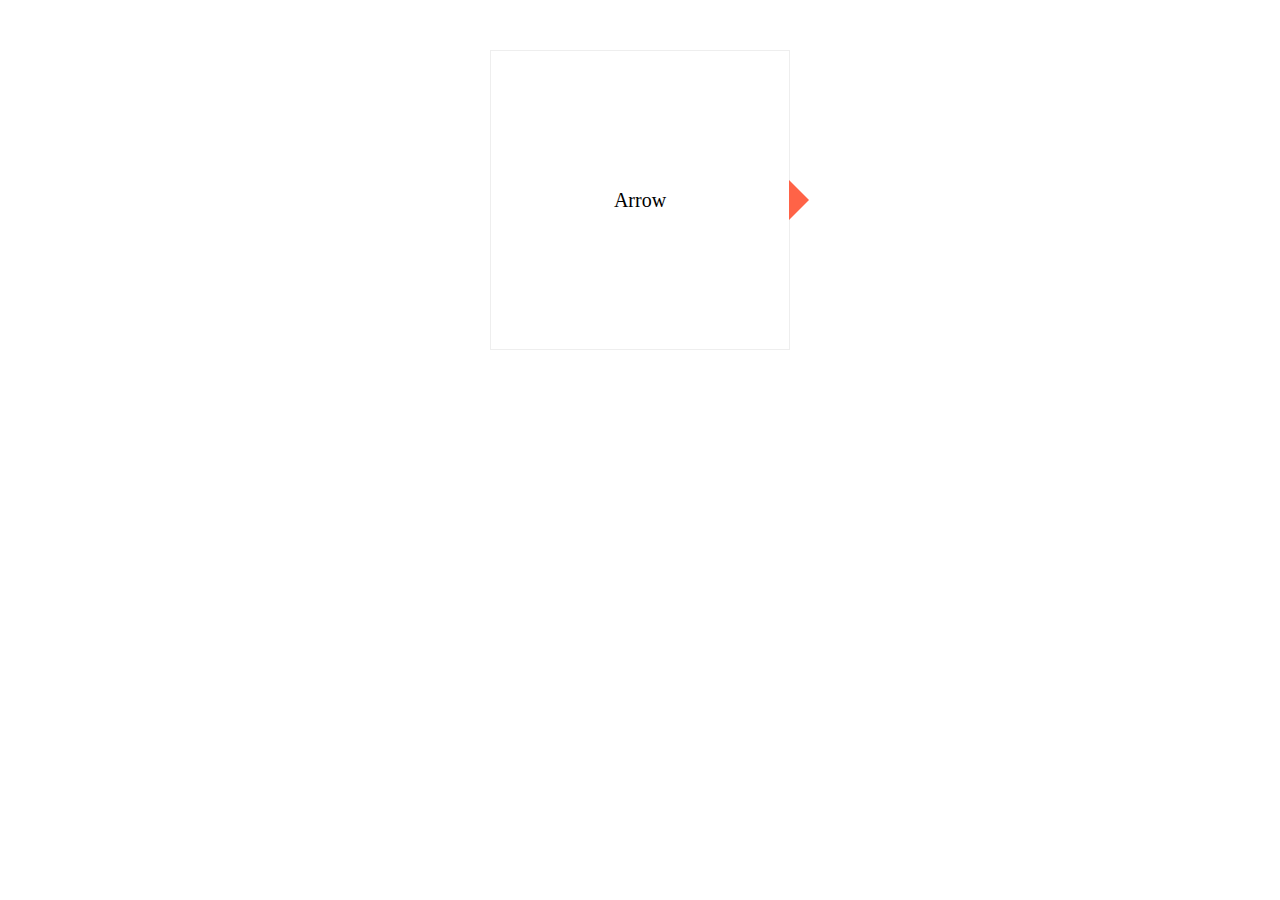
<file: Project/index.html>
<!DOCTYPE html>
<html lang="en">
  <head>
    <meta charset="UTF-8" />
    <meta http-equiv="X-UA-Compatible" content="IE=edge" />
    <meta name="viewport" content="width=device-width, initial-scale=1.0" />
    <link rel="stylesheet" href="style/main.css" />
    <link rel="stylesheet" href="" />
    <title>Learning_SCSS</title>
  </head>
  <body>
    <dib class="arrow-div">Arrow</dib>
  </body>
</html>
</file>
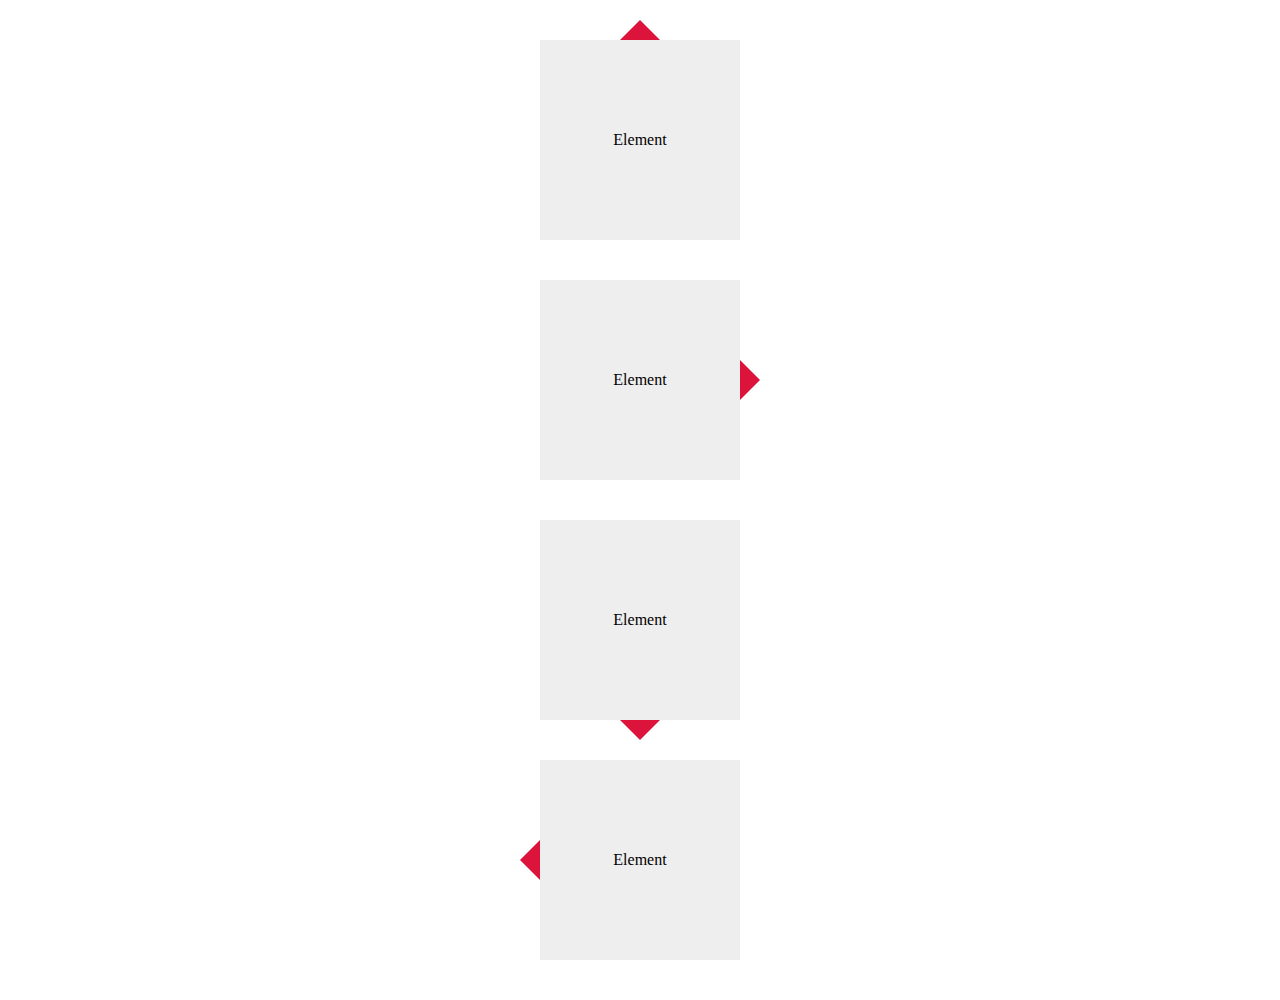
<file: Home/Assignment_2/index.html>
<!DOCTYPE html>
<html lang="en">
  <head>
    <meta charset="UTF-8" />
    <meta http-equiv="X-UA-Compatible" content="IE=edge" />
    <meta name="viewport" content="width=device-width, initial-scale=1.0" />
    <link rel="stylesheet" href="style/main.css" />
    <title>Assignment_2</title>
  </head>
  <body>
    <div class="element-top">Element</div>
    <div class="element-right">Element</div>
    <div class="element-bottom">Element</div>
    <div class="element-left">Element</div>
  </body>
</html>
</file>
<file: Project/style/main.css>
* {
  -webkit-box-sizing: border-box;
          box-sizing: border-box;
}

:root {
  --main-color: limegreen;
}

.contact {
  padding: 20px;
  background-color: var(--main-color);
}

.header {
  color: tomato;
}

.footer {
  background-color: violet;
}

.copyright {
  color: violet;
}

.sidebar {
  background-color: crimson;
  color: skyblue;
}

@media (max-width: 767px) {
  .sidebar {
    padding: 20px;
  }
}
.parent {
  font-weight: bold;
}
.parent .child {
  font-size: 20px;
}
.parent .child .grand-child {
  font-size: 15px;
}

.parent-one,
.parent-two {
  padding: 20px;
}
.parent-one .child,
.parent-two .child {
  padding: 10px;
}

.parent > .child {
  font-size: 20px;
}
.parent > .test {
  font-weight: bold;
}

.parent-two > .child {
  font-size: 20px;
}
.parent-two .test {
  font-weight: bold;
}
.parent-two + p {
  font-size: 15px;
}

.parent > .element-one {
  font-size: 10px;
}
.parent > .element-two {
  font-size: 10px;
}
.parent .not-direct-child {
  font-weight: bold;
}

.box .title {
  font-size: 10px;
}
.box .description {
  font-size: 10px;
}
.box.pale {
  color: palegreen;
}
.box.goldie {
  color: gold;
}
.box:hover {
  background-color: #eee;
}
.box:hover .title {
  font-weight: bold;
}
:not(.box) {
  font-weight: normal;
}
[dir=rtl] .box {
  direction: rtl;
}

.box {
  font-size: 20px;
  font-size: 15px;
  font-weight: bold;
  padding: 10px;
  margin: auto;
  margin-top: 10px;
  margin-bottom: 15px;
}

.arrow-div, .box, .article, .ads {
  background-color: white;
  padding: 15px;
  border: 1px solid #eee;
}

.ads {
  font-size: 20px;
  color: darkcyan;
}

.article {
  font-size: 22px;
  color: darkslateblue;
}

.page {
  background-color: #eee;
  color: #444;
}

.box {
  border-radius: 10px;
}

.arrow-div {
  font-size: 20px;
  display: -webkit-box;
  display: -ms-flexbox;
  display: flex;
  -webkit-box-pack: center;
      -ms-flex-pack: center;
          justify-content: center;
  -webkit-box-align: center;
      -ms-flex-align: center;
          align-items: center;
  width: 300px;
  height: 300px;
  position: relative;
  margin: 50px auto;
}
.arrow-div::before {
  content: "";
  position: absolute;
  border: 20px solid transparent;
  right: -40px;
  top: 50%;
  -webkit-transform: translateY(-50%);
          transform: translateY(-50%);
  border-left-color: tomato;
}

.ad-elzero-ub6828d {
  font-size: 20px;
  background-image: url("imgs/elzero.png");
  left: 0;
}

/* This Comment Will Show In CSS file But Not In Compressed Mode */
/*! This Comment Will Show In CSS file And In Compressed Mode */
.box {
  font-size: 20px;
}

/* This Comment Contains Interpolation => elzero*/
ul.links {
  padding: 0;
  margin: 0;
  list-style: none;
}

.circle-100 {
  border-radius: 50%;
  width: 100px;
  height: 100px;
  background-color: crimson;
  color: white;
}

.circle-200 {
  border-radius: 50%;
  width: 200px;
  height: 200px;
  background-color: crimson;
  color: white;
}

.center-circle {
  border-radius: 50%;
  width: 400px;
  height: 400px;
  display: -webkit-box;
  display: -ms-flexbox;
  display: flex;
  -webkit-box-pack: center;
      -ms-flex-pack: center;
          justify-content: center;
  -webkit-box-align: center;
      -ms-flex-align: center;
          align-items: center;
}

.class-1 {
  font-size: 11px;
}

.class-2 {
  font-size: 12px;
}

.class-3 {
  font-size: 13px;
}

.class-4 {
  font-size: 14px;
}

.class-5 {
  font-size: 15px;
}

.class-6 {
  font-size: 16px;
}

.class-7 {
  font-size: 17px;
}

.class-8 {
  font-size: 18px;
}

.class-9 {
  font-size: 19px;
}

.class-10 {
  font-size: 20px;
}

.circle-100 {
  width: 100px;
  height: 100px;
  border-radius: 50%;
}

.circle-200 {
  width: 200px;
  height: 200px;
  border-radius: 50%;
}

.circle-300 {
  width: 300px;
  height: 300px;
  border-radius: 50%;
}

.circle-400 {
  width: 400px;
  height: 400px;
  border-radius: 50%;
}

.circle-500 {
  width: 500px;
  height: 500px;
  border-radius: 50%;
}

.circle-600 {
  width: 600px;
  height: 600px;
  border-radius: 50%;
}

.circle-700 {
  width: 700px;
  height: 700px;
  border-radius: 50%;
}

.circle-800 {
  width: 800px;
  height: 800px;
  border-radius: 50%;
}

.circle-900 {
  width: 900px;
  height: 900px;
  border-radius: 50%;
}

.circle-1000 {
  width: 1000px;
  height: 1000px;
  border-radius: 50%;
}

.crimson-theme .product {
  background-color: wheat;
  border-bottom: 2px solid crimson;
}
.crimson-theme .product .title {
  color: crimson;
  font-weight: bold;
}

.lime-theme .product {
  background-color: wheat;
  border-bottom: 2px solid lime;
}
.lime-theme .product .title {
  color: lime;
  font-weight: bold;
}

.skyblue-theme .product {
  background-color: wheat;
  border-bottom: 2px solid skyblue;
}
.skyblue-theme .product .title {
  color: skyblue;
  font-weight: bold;
}

.gold-theme .product {
  background-color: wheat;
  border-bottom: 2px solid gold;
}
.gold-theme .product .title {
  color: gold;
  font-weight: bold;
}

.facebook {
  background-color: skyblue;
  color: wheat;
}
.facebook::before {
  content: "facebook";
}

.youtube {
  background-color: crimson;
  color: wheat;
}
.youtube::before {
  content: "youtube";
}

.github {
  background-color: darkgrey;
  color: wheat;
}
.github::before {
  content: "github";
}

.twitter {
  background-color: lightseagreen;
  color: wheat;
}
.twitter::before {
  content: "twitter";
}

.one {
  font-size: 20px;
  background-color: crimson;
  color: wheat;
  padding: 10px;
}

.two {
  font-size: 15px;
  background-color: lime;
  color: wheat;
  padding: 7.5px;
}

.three {
  font-size: 22px;
  background-color: skyblue;
  color: wheat;
  padding: 11px;
}

.width-100 {
  width: 100;
  height: 50px;
}

.width-200 {
  width: 200;
  height: 100px;
}

.width-300 {
  width: 300;
  height: 150px;
}

.width-400 {
  width: 400;
  height: 200px;
}

.width-500 {
  width: 500;
  height: 250px;
}

.width-600 {
  width: 600;
  height: 300px;
}

.width-700 {
  width: 700;
  height: 350px;
}

.width-800 {
  width: 800;
  height: 400px;
}

.width-900 {
  width: 900;
  height: 450px;
}

.width-1000 {
  width: 1000;
  height: 500px;
}

.col-1 {
  width: 8.3333333333%;
}

.col-2 {
  width: 16.6666666667%;
}

.col-3 {
  width: 25%;
}

.col-4 {
  width: 33.3333333333%;
}

.col-5 {
  width: 41.6666666667%;
}

.col-6 {
  width: 50%;
}

.col-7 {
  width: 58.3333333333%;
}

.col-8 {
  width: 66.6666666667%;
}

.col-9 {
  width: 75%;
}

.col-10 {
  width: 83.3333333333%;
}

.col-11 {
  width: 91.6666666667%;
}

.col-12 {
  width: 100%;
}

.element {
  width: 200px;
  height: 100px;
  top: 350px;
}

.black-overlay {
  position: absolute;
  left: 0;
  top: 0;
  width: 100%;
  height: 100%;
  background-color: rgba(0, 0, 0, 0.5);
}

@-webkit-keyframes fade-in {
  from {
    opacity: 0;
  }
  to {
    opacity: 1;
  }
}
@keyframes fade-in {
  from {
    opacity: 0;
  }
  to {
    opacity: 1;
  }
}
@-webkit-keyframes go-up {
  from {
    bottom: 0;
  }
  to {
    bottom: 100px;
  }
}
@keyframes go-up {
  from {
    bottom: 0;
  }
  to {
    bottom: 100px;
  }
}
@media (max-width: 767px) {
  .media {
    font-size: 16px;
  }
}
@media (min-width: 768px) and (max-width: 991px) {
  .media {
    font-size: 18px;
  }
}
@media (min-width: 992px) and (max-width: 1199px) {
  .media {
    font-size: 20px;
  }
}
@media (min-width: 1200px) {
  .media {
    font-size: 22px;
  }
}
</file>
<file: Home/Assignment_2/style/main.css>
/* Assignment_1 */
.element-left, .element-bottom, .element-right, .element-top {
  width: 200px;
  height: 200px;
  margin: 40px auto;
  display: -webkit-box;
  display: -ms-flexbox;
  display: flex;
  -webkit-box-pack: center;
      -ms-flex-pack: center;
          justify-content: center;
  -webkit-box-align: center;
      -ms-flex-align: center;
          align-items: center;
  background-color: #eee;
  position: relative;
}

.element-top::before {
  content: "";
  position: absolute;
  border: 20px solid transparent;
  top: -40px;
  left: 50%;
  -webkit-transform: translateX(-50%);
          transform: translateX(-50%);
  border-bottom-color: crimson;
}

.element-right::before {
  content: "";
  position: absolute;
  border: 20px solid transparent;
  right: -40px;
  top: 50%;
  -webkit-transform: translateY(-50%);
          transform: translateY(-50%);
  border-left-color: crimson;
}

.element-bottom::before {
  content: "";
  position: absolute;
  border: 20px solid transparent;
  bottom: -40px;
  left: 50%;
  -webkit-transform: translateX(-50%);
          transform: translateX(-50%);
  border-top-color: crimson;
}

.element-left::before {
  content: "";
  position: absolute;
  border: 20px solid transparent;
  left: -40px;
  top: 50%;
  -webkit-transform: translateY(-50%);
          transform: translateY(-50%);
  border-right-color: crimson;
}

/* Assignment_2 */
.col-1 {
  width: 6.25%;
}

.col-2 {
  width: 12.5%;
}

.col-3 {
  width: 18.75%;
}

.col-4 {
  width: 25%;
}

.col-5 {
  width: 31.25%;
}

.col-6 {
  width: 37.5%;
}

.col-7 {
  width: 43.75%;
}

.col-8 {
  width: 50%;
}

.col-9 {
  width: 56.25%;
}

.col-10 {
  width: 62.5%;
}

.col-11 {
  width: 68.75%;
}

.col-12 {
  width: 75%;
}

.col-13 {
  width: 81.25%;
}

.col-14 {
  width: 87.5%;
}

.col-15 {
  width: 93.75%;
}

.col-16 {
  width: 100%;
}

/* Assignment_3 */
.books {
  width: 20px;
  font-size: 18;
  border-bottom: 2px solid crimson;
  color: #eee;
}

.games {
  width: 30px;
  font-size: 18;
  border-bottom: 2px solid limegreen;
  color: #eee;
}

.dvds {
  width: 20px;
  border-bottom: 2px solid skyblue;
  color: #eee;
}

/* Assignment_4 */
.col-100 {
  width: 100;
  height: 200;
}

.col-200 {
  width: 200px;
  height: 400px;
}

.col-400 {
  width: 400px;
  height: 800px;
}

.col-800 {
  width: 800px;
  height: 1600px;
}

.col-1600 {
  width: 1600px;
  height: 3200px;
}
</file>
